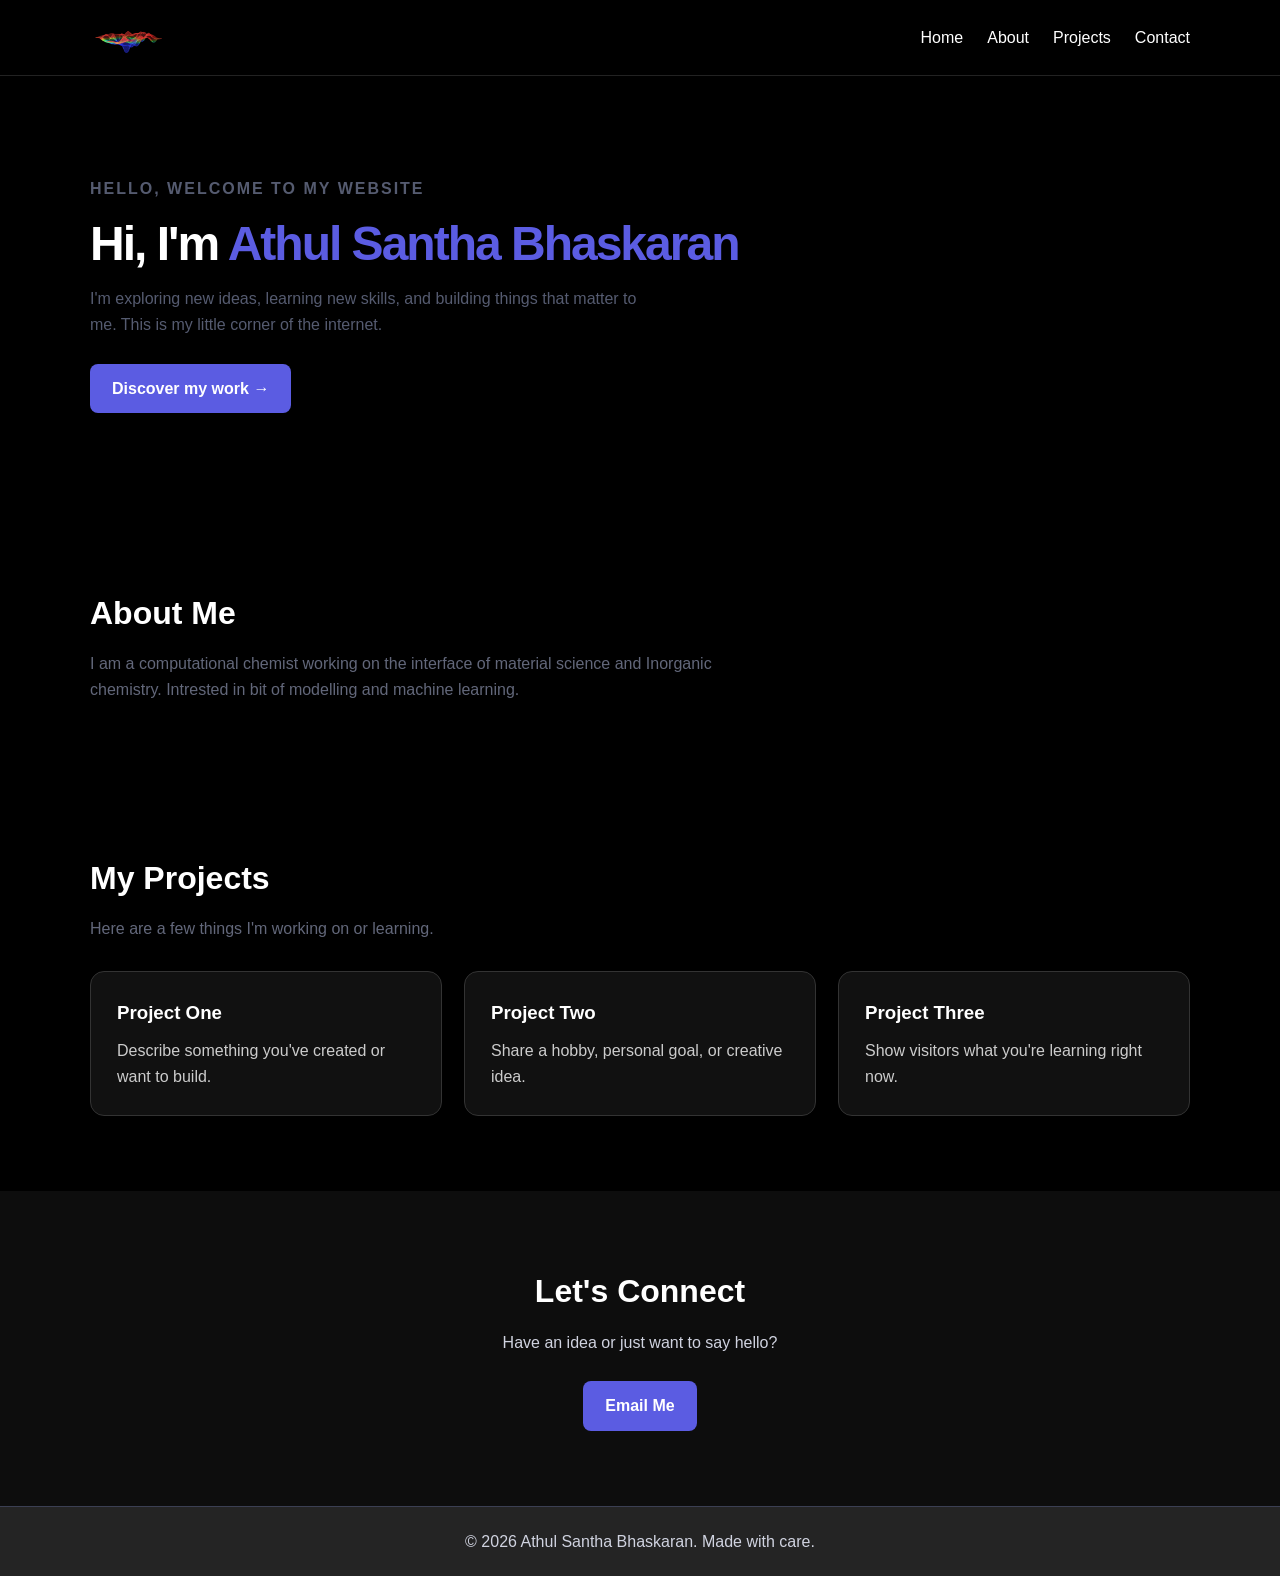
<file: index.html>
<!DOCTYPE html>
<html lang="en">
<head>
  <meta charset="UTF-8">
  <meta name="viewport" content="width=device-width, initial-scale=1.0">
  <meta name="description" content="My personal website and portfolio">
  <title>Athul Santha Bhaskaran | Personal Website</title>

  <style>
    * {
      box-sizing: border-box;
      margin: 0;
      padding: 0;
    }

    html {
      scroll-behavior: smooth;
    }

    body {
      font-family: Aurel, sans-serif;
      background: #000000;
      color: #ffffff;
      line-height: 1.6;
    }


    .container {
      width: min(1100px, 90%);
      margin: auto;
    }

    header {
      background: #000000;
      border-bottom: 1px solid #222222;
      position: sticky;
      top: 0;
      z-index: 10;
    }

    projects {
      background: #000000;
      color: #ffffff;
    }


    nav {
      min-height: 72px;
      display: flex;
      align-items: center;
      justify-content: space-between;
    }

    .logo {
      display: inline-flex;
      align-items: center;
    }

    .logo img {
      height: 75px;
      width: auto;
      max-width: 180px;
      object-fit: contain;
      display: block;
    }

    .nav-links {
      display: flex;
      list-style: none;
      gap: 24px;
    }

    a {
      color: inherit;
      text-decoration: none;
    }

    .nav-links a:hover {
      color: #5b5ce2;
    }

    .menu-button {
      display: none;
      border: 0;
      background: none;
      font-size: 1.6rem;
      cursor: pointer;
      color: inherit;
    }

    .hero {
      padding: 100px 0;
      background: linear-gradient(135deg, ##000000, #a9a9a9);
    }

    .hero h1 {
      font-size: clamp(2.0rem, 7vw, 3.0rem);
      line-height: 1.1;
      margin: 16px 0;
      letter-spacing: -2px;
    }

    .hero h1 span {
      color: #5b5ce2;
    }

    .hero p {
      max-width: 560px;
      font-size: 1rem;
      color: #555b70;
    }

    .eyebrow {
      color: #5b5ce2;
      font-weight: bold;
      text-transform: uppercase;
      letter-spacing: 2px;
      font-size: 0.8rem;
    }

    .button {
      display: inline-block;
      margin-top: 26px;
      padding: 12px 22px;
      background: #5b5ce2;
      color: white;
      border-radius: 8px;
      font-weight: bold;
    }

    .button:hover {
      background: #4546bf;
    }

    section {
      padding: 75px 0;
      scroll-margin-top: 72px;
    }

    .section-title {
      font-size: 2rem;
      margin-bottom: 12px;
    }

    .intro {
      max-width: 680px;
      color: #62677a;
    }

    .cards {
      display: grid;
      grid-template-columns: repeat(3, minmax(0, 1fr));
      gap: 22px;
      margin-top: 30px;
    }

    .card {
      padding: 26px;
      background: white;
      border: 1px solid #e8eaf0;
      border-radius: 14px;
      transition: transform 0.2s;
    }

    .card {
      background: #111111;
      color: #ffffff;
      border: 1px solid #333333;
    }

    .nav-links a:hover {
      color: #8888ff;
    }

    .card:hover {
      transform: translateY(-4px);
    }

    .card h3 {
      margin-bottom: 10px;
    }

    .card p {
      color: #cccccc;
    }

    .contact {
      background: #0D0D0D;
      color: white;
      text-align: center;
    }

    .contact p {
      color: #d0d3e0;
      margin-top: 12px;
    }

    footer {
      background: #242424;
      color: #d0d3e0;
      text-align: center;
      padding: 22px;
      border-top: 1px solid #3b3f53;
    }

  
@media (max-width: 650px) {
  .hero {
    padding: 60px 0;
  }

  .cards {
    grid-template-columns: 1fr;
  }

  section {
    padding: 45px 0;
  }

  /* Mobile header */
  header {
    background: #000 !important;
    position: sticky;
    top: 0;
    z-index: 100;
  }

  nav.container {
    min-height: 70px;
    display: flex;
    flex-direction: row;
    align-items: center;
    justify-content: space-between;
    position: relative;
  }

  /* Logo */
  .logo {
    display: inline-flex;
    align-items: center;
    color: #a78bfa !important;
    font-size: 1.2rem;
    font-weight: bold;
    text-decoration: none;
  }

  .logo img {
    display: block;
    height: 40px;
    width: auto;
    max-width: 150px;
  }

  /* Menu button */
  .menu-button {
    display: block;
    color: #fff !important;
    background: #111;
    border: 1px solid #a855f7;
    border-radius: 8px;
    padding: 5px 12px;
    font-size: 24px;
    cursor: pointer;
  }

  /* Navigation dropdown */
  .nav-links {
    display: none;
    position: absolute;
    top: 70px;
    left: 0;
    right: 0;
    background: #080808;
    border: 1px solid #a855f7;
    border-radius: 0 0 10px 10px;
    padding: 20px;
    flex-direction: column;
    gap: 18px;
    list-style: none;
    z-index: 101;
  }

  .nav-links.open {
    display: flex;
  }

  .nav-links a {
    display: block;
    color: #fff !important;
    padding: 5px 0;
  }

  .nav-links a:hover {
    color: #a78bfa !important;
  }

  .page-frame {
    margin: 6px;
  }
}
 
  </style>
</head>

<body>
  <header>
    <nav class="container">
      <a href="#home" class="logo">
         <img src="logo.png" alt="My Logo"></a>

      <button
        class="menu-button"
        id="menu-button"
        aria-label="Open navigation"
        aria-expanded="false"
        aria-controls="nav-links"
      >☰</button>

      <ul class="nav-links" id="nav-links">
        <li><a href="#home">Home</a></li>
        <li><a href="#about">About</a></li>
        <li><a href="#projects">Projects</a></li>
        <li><a href="#contact">Contact</a></li>
      </ul>
    </nav>
  </header>

  <main>
    <section class="hero" id="home">
      <div class="container">
        <p class="eyebrow">Hello, welcome to my website</p>
        <h1>Hi, I'm <span>Athul Santha Bhaskaran</span></h1>
        <p>
          I'm exploring new ideas, learning new skills,
          and building things that matter to me.
          This is my little corner of the internet.
        </p>
        <a class="button" href="#projects">Discover my work →</a>
      </div>
    </section>

    <section id="about">
      <div class="container">
        <h2 class="section-title">About Me</h2>
        <p class="intro">
          I am a computational chemist working on the interface of material science and Inorganic chemistry. Intrested in bit of modelling and machine learning.
        </p>
      </div>
    </section>

    <section id="projects">
      <div class="container">
        <h2 class="section-title">My Projects</h2>
        <p class="intro">
          Here are a few things I'm working on or learning.
        </p>

        <div class="cards">
          <article class="card">
            <h3>Project One</h3>
            <p>Describe something you've created or want to build.</p>
          </article>

          <article class="card">
            <h3>Project Two</h3>
            <p>Share a hobby, personal goal, or creative idea.</p>
          </article>

          <article class="card">
            <h3>Project Three</h3>
            <p>Show visitors what you're learning right now.</p>
          </article>
        </div>
      </div>
    </section>

    <section class="contact" id="contact">
      <div class="container">
        <h2 class="section-title">Let's Connect</h2>
        <p>Have an idea or just want to say hello?</p>
        <a class="button" href="mailto:athul4158n249e@gmail.com">
          Email Me
        </a>
      </div>
    </section>
  </main>

  <footer>
    <p>© <span id="year"></span> Athul Santha Bhaskaran. Made with care.</p>
  </footer>

  <script>
    const menuButton = document.querySelector("#menu-button");
    const navLinks = document.querySelector("#nav-links");

    menuButton.addEventListener("click", () => {
      const isOpen = navLinks.classList.toggle("open");
      menuButton.setAttribute("aria-expanded", String(isOpen));
      menuButton.setAttribute(
        "aria-label",
        isOpen ? "Close navigation" : "Open navigation"
      );
    });

    navLinks.querySelectorAll("a").forEach(link => {
      link.addEventListener("click", () => {
        navLinks.classList.remove("open");
        menuButton.setAttribute("aria-expanded", "false");
        menuButton.setAttribute("aria-label", "Open navigation");
      });
    });

    document.querySelector("#year").textContent =
      new Date().getFullYear();
  </script>
</body>
</html>
</file>
